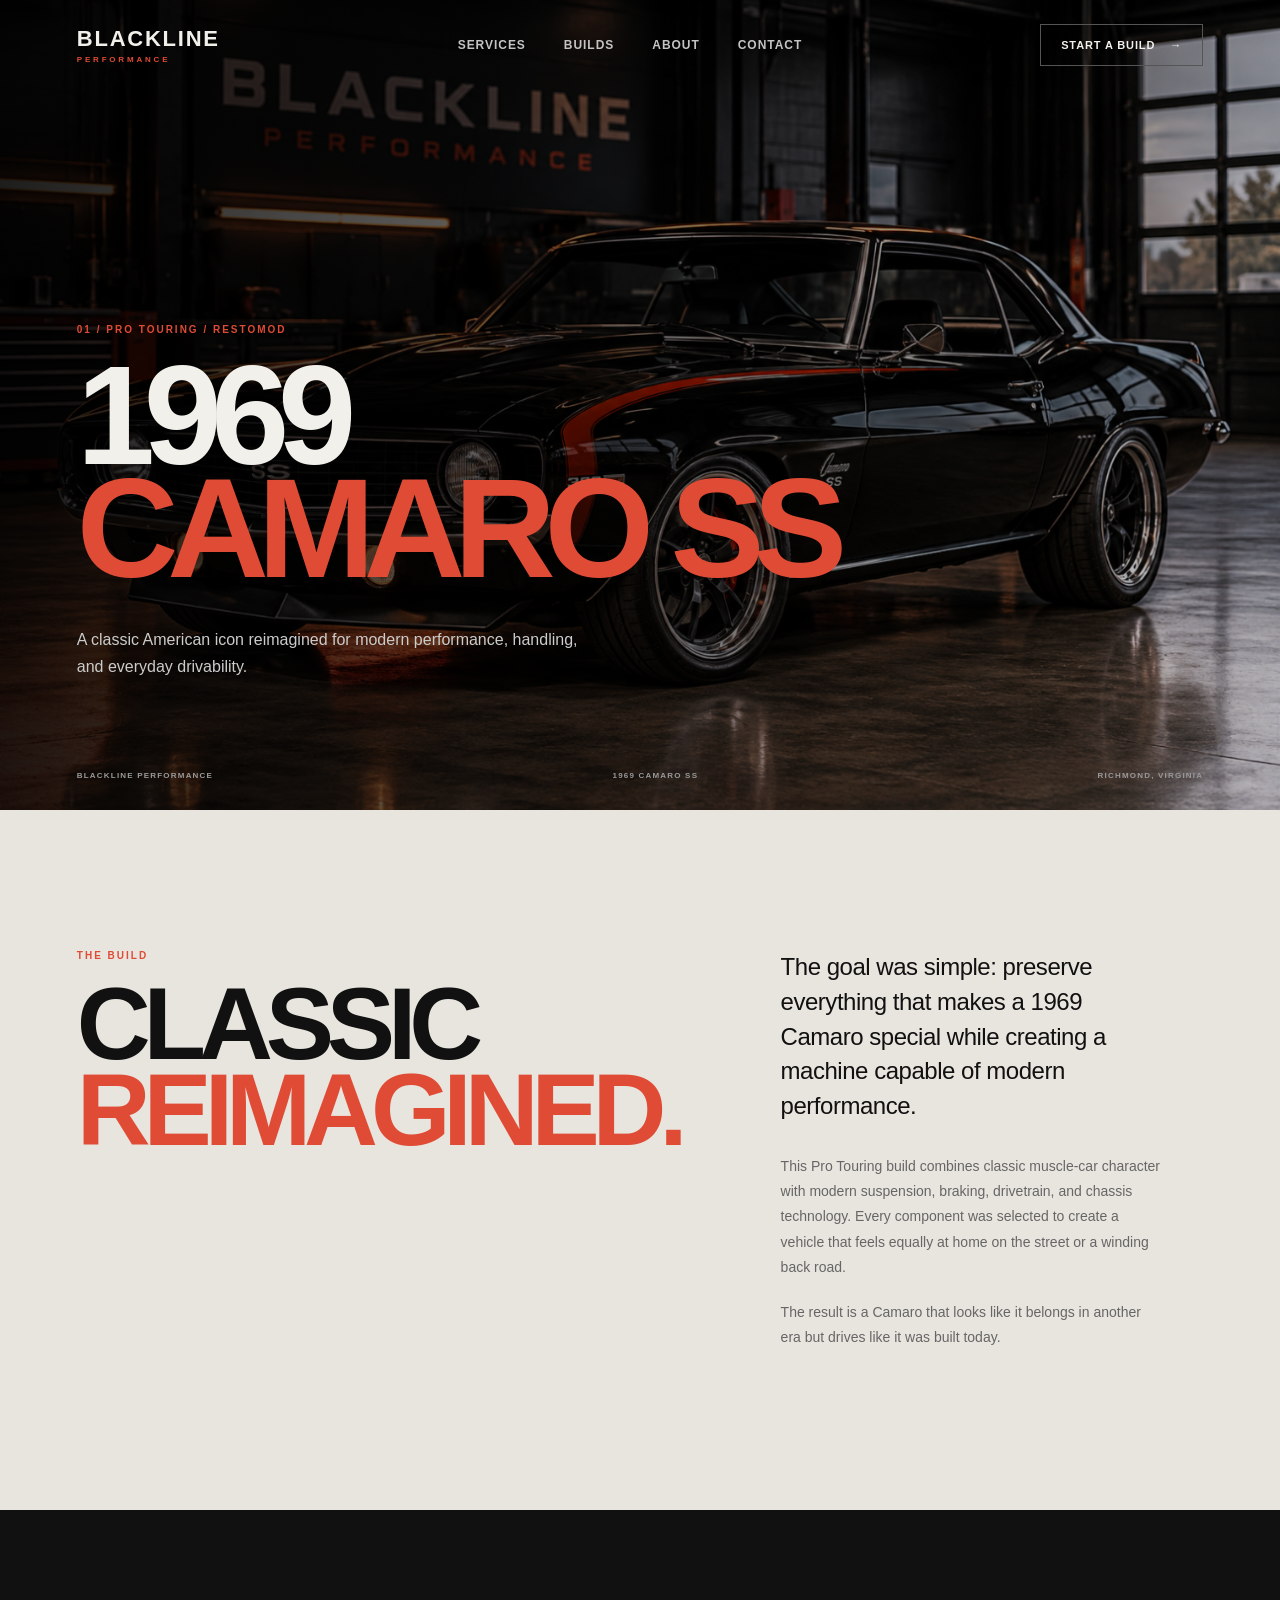
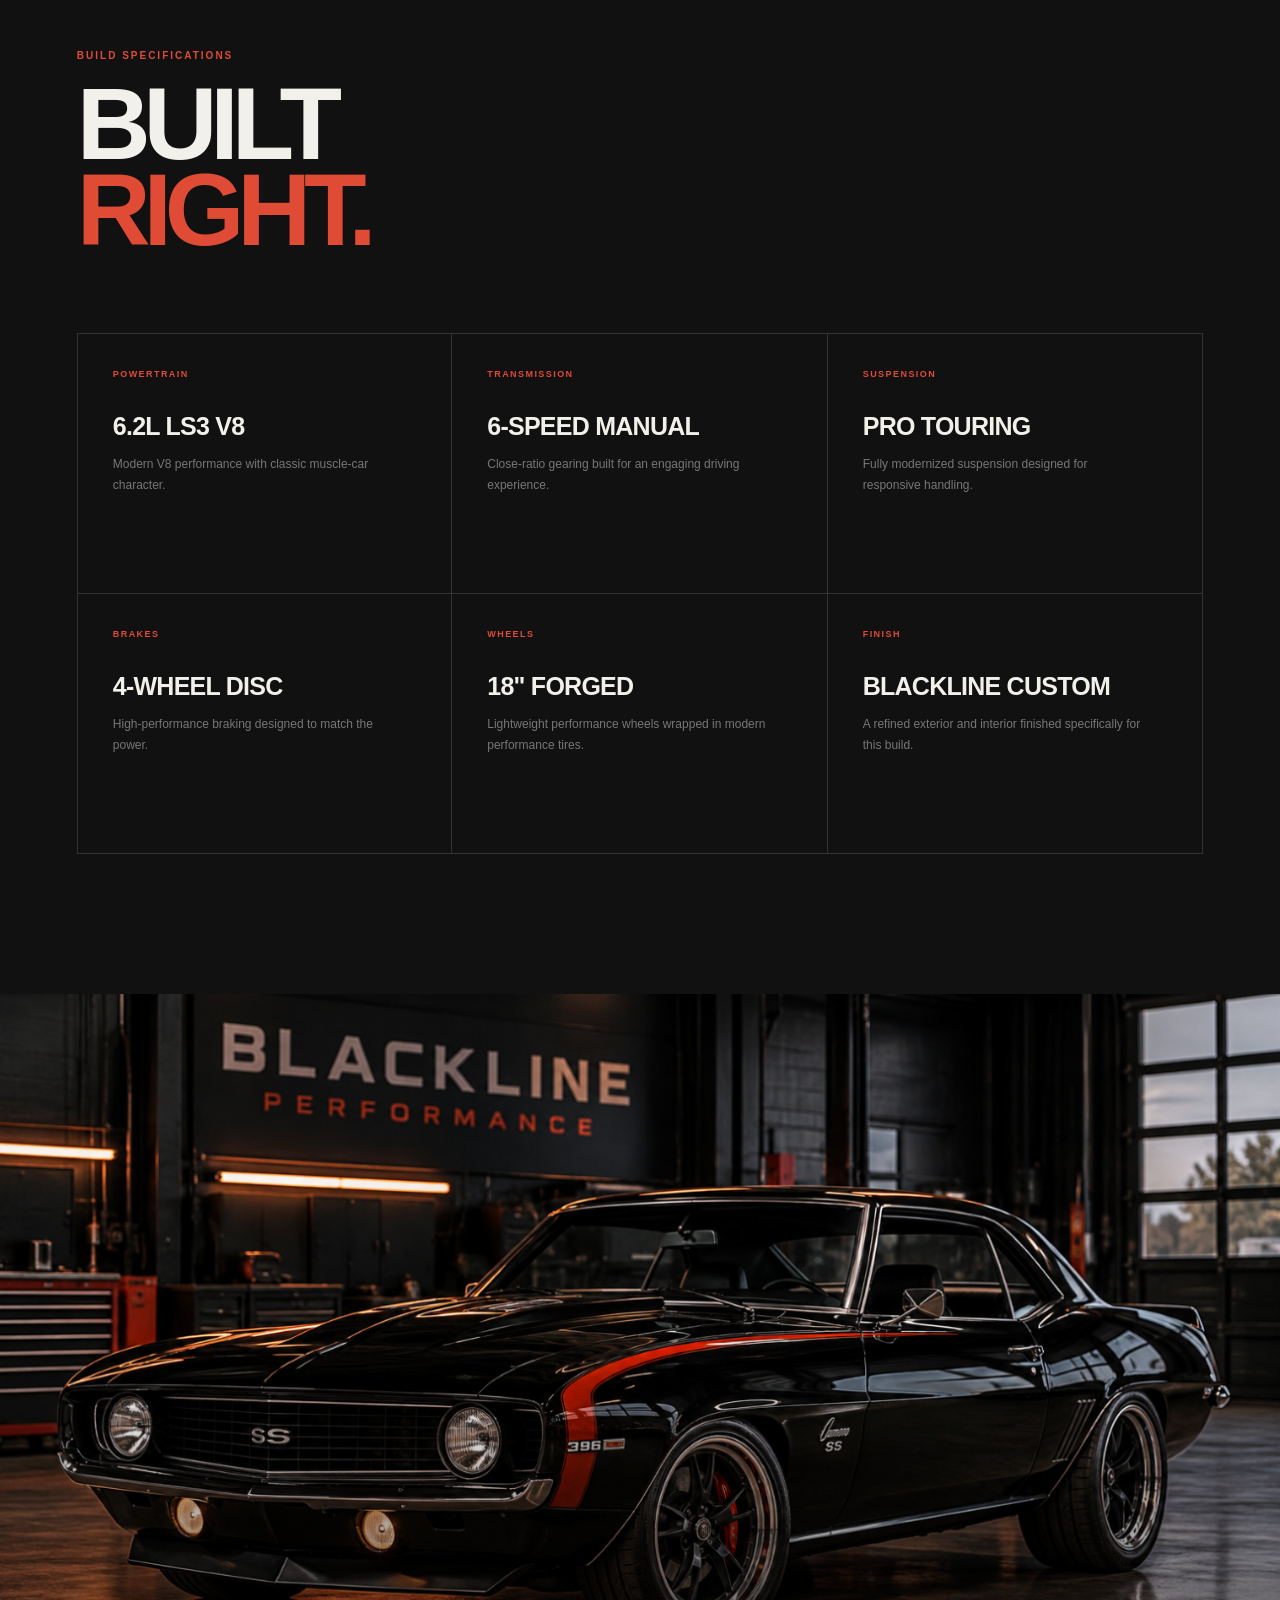
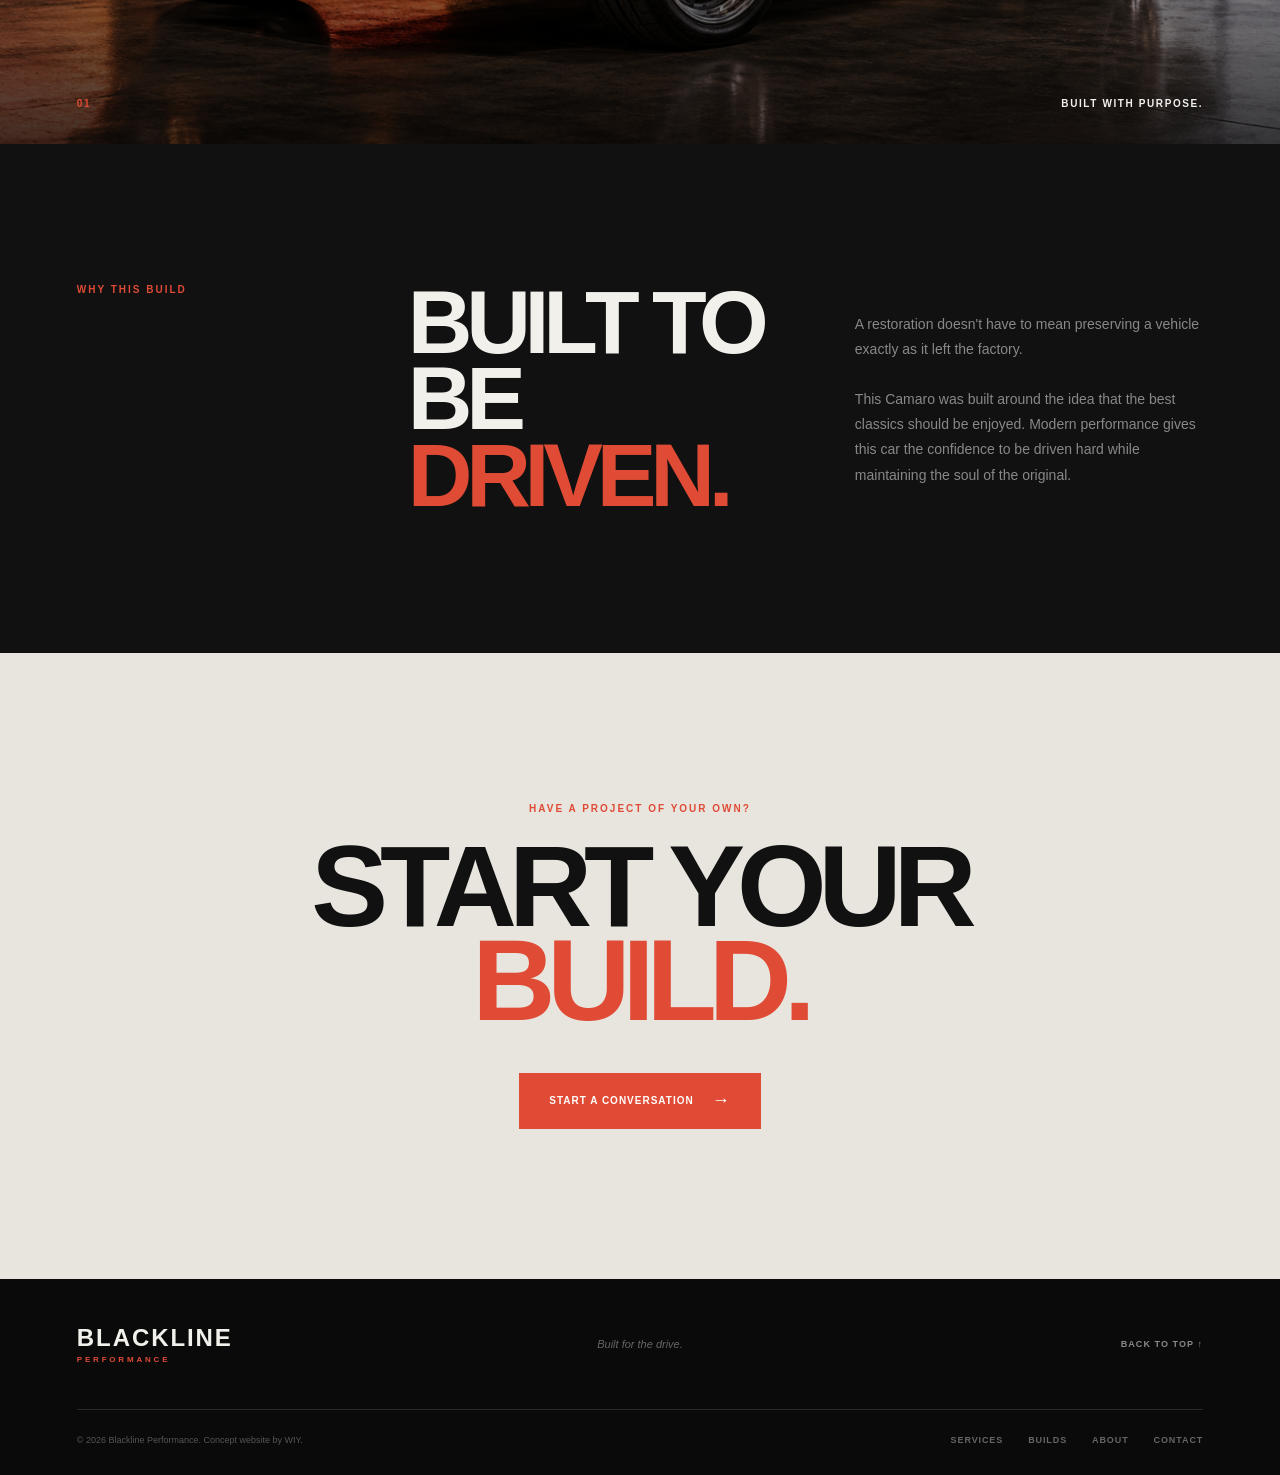
<file: build-camaro.html>
<!DOCTYPE html>
<html lang="en">

<head>

    <meta charset="UTF-8">

    <meta
        name="viewport"
        content="width=device-width, initial-scale=1.0">

    <title>1969 Camaro SS | Blackline Performance</title>

    <link rel="stylesheet" href="style.css">

</head>


<body class="build-page">


    <!-- ================================
         HEADER
    ================================= -->

    <header class="header">

        <nav class="nav">

            <a href="index.html" class="nav__logo">

                BLACKLINE

                <span>
                    PERFORMANCE
                </span>

            </a>


            <div class="nav__links">

                <a href="index.html#services">
                    Services
                </a>

                <a href="index.html#builds">
                    Builds
                </a>

                <a href="index.html#about">
                    About
                </a>

                <a href="index.html#contact">
                    Contact
                </a>

            </div>


            <a
                href="index.html#contact"
                class="nav__cta">

                Start a Build

                <span>→</span>

            </a>


            <a
                href="index.html#builds"
                class="build-page__back">

                ← All Builds

            </a>

        </nav>

    </header>



    <!-- ================================
         BUILD HERO
    ================================= -->

    <main>


        <section class="build-hero">

            <img
                src="assets/Camaro.png"
                alt="1969 Chevrolet Camaro SS"
                class="build-hero__image">


            <div class="build-hero__overlay"></div>


            <div class="build-hero__content">

                <p class="build-hero__eyebrow">
                    01 / PRO TOURING / RESTOMOD
                </p>


                <h1>
                    1969<br>
                    <span>Camaro SS</span>
                </h1>


                <p class="build-hero__description">
                    A classic American icon reimagined for
                    modern performance, handling, and
                    everyday drivability.
                </p>

            </div>


            <div class="build-hero__bottom">

                <span>
                    BLACKLINE PERFORMANCE
                </span>

                <span>
                    1969 CAMARO SS
                </span>

                <span>
                    RICHMOND, VIRGINIA
                </span>

            </div>

        </section>



        <!-- ================================
             BUILD OVERVIEW
        ================================= -->

        <section class="build-overview">

            <div class="build-overview__heading">

                <p class="section__eyebrow">
                    THE BUILD
                </p>

                <h2>
                    Classic<br>
                    <span>Reimagined.</span>
                </h2>

            </div>


            <div class="build-overview__content">

                <p class="build-overview__lead">
                    The goal was simple: preserve everything
                    that makes a 1969 Camaro special while
                    creating a machine capable of modern
                    performance.
                </p>


                <p>
                    This Pro Touring build combines classic
                    muscle-car character with modern suspension,
                    braking, drivetrain, and chassis technology.
                    Every component was selected to create a
                    vehicle that feels equally at home on the
                    street or a winding back road.
                </p>


                <p>
                    The result is a Camaro that looks like it
                    belongs in another era but drives like it
                    was built today.
                </p>

            </div>

        </section>



        <!-- ================================
             BUILD SPECS
        ================================= -->

        <section class="build-specs">

            <div class="build-specs__heading">

                <p class="section__eyebrow">
                    BUILD SPECIFICATIONS
                </p>

                <h2>
                    Built<br>
                    <span>Right.</span>
                </h2>

            </div>


            <div class="build-specs__grid">


                <div class="build-spec">

                    <span>
                        POWERTRAIN
                    </span>

                    <strong>
                        6.2L LS3 V8
                    </strong>

                    <p>
                        Modern V8 performance with
                        classic muscle-car character.
                    </p>

                </div>


                <div class="build-spec">

                    <span>
                        TRANSMISSION
                    </span>

                    <strong>
                        6-SPEED MANUAL
                    </strong>

                    <p>
                        Close-ratio gearing built
                        for an engaging driving experience.
                    </p>

                </div>


                <div class="build-spec">

                    <span>
                        SUSPENSION
                    </span>

                    <strong>
                        PRO TOURING
                    </strong>

                    <p>
                        Fully modernized suspension
                        designed for responsive handling.
                    </p>

                </div>


                <div class="build-spec">

                    <span>
                        BRAKES
                    </span>

                    <strong>
                        4-WHEEL DISC
                    </strong>

                    <p>
                        High-performance braking
                        designed to match the power.
                    </p>

                </div>


                <div class="build-spec">

                    <span>
                        WHEELS
                    </span>

                    <strong>
                        18" FORGED
                    </strong>

                    <p>
                        Lightweight performance wheels
                        wrapped in modern performance tires.
                    </p>

                </div>


                <div class="build-spec">

                    <span>
                        FINISH
                    </span>

                    <strong>
                        BLACKLINE CUSTOM
                    </strong>

                    <p>
                        A refined exterior and interior
                        finished specifically for this build.
                    </p>

                </div>


            </div>

        </section>



        <!-- ================================
             FEATURE IMAGE
        ================================= -->

        <section class="build-feature">

            <img
                src="assets/Camaro.png"
                alt="1969 Camaro SS Blackline Performance build">

            <div class="build-feature__caption">

                <span>
                    01
                </span>

                <p>
                    BUILT WITH PURPOSE.
                </p>

            </div>

        </section>



        <!-- ================================
             BUILD PHILOSOPHY
        ================================= -->

        <section class="build-philosophy">

            <p class="section__eyebrow">
                WHY THIS BUILD
            </p>


            <h2>
                Built to be<br>
                <span>Driven.</span>
            </h2>


            <div class="build-philosophy__text">

                <p>
                    A restoration doesn't have to mean
                    preserving a vehicle exactly as it
                    left the factory.
                </p>

                <p>
                    This Camaro was built around the idea
                    that the best classics should be enjoyed.
                    Modern performance gives this car the
                    confidence to be driven hard while
                    maintaining the soul of the original.
                </p>

            </div>

        </section>



        <!-- ================================
             FINAL CTA
        ================================= -->

        <section class="build-cta">

            <p class="section__eyebrow">
                HAVE A PROJECT OF YOUR OWN?
            </p>


            <h2>
                Start Your<br>
                <span>Build.</span>
            </h2>


            <a
                href="index.html#contact"
                class="build-cta__button">

                Start a Conversation

                <span>→</span>

            </a>

        </section>

    </main>



    <!-- ================================
         FOOTER
    ================================= -->

    <footer class="footer">

        <div class="footer__top">

            <a
                href="index.html"
                class="footer__logo">

                BLACKLINE

                <span>
                    PERFORMANCE
                </span>

            </a>


            <p>
                Built for the drive.
            </p>


            <a
                href="#"
                class="footer__back">

                Back to Top ↑

            </a>

        </div>


        <div class="footer__bottom">

            <p>
                © 2026 Blackline Performance.
                Concept website by WIY.
            </p>


            <div class="footer__links">

                <a href="index.html#services">
                    Services
                </a>

                <a href="index.html#builds">
                    Builds
                </a>

                <a href="index.html#about">
                    About
                </a>

                <a href="index.html#contact">
                    Contact
                </a>

            </div>

        </div>

    </footer>


</body>

</html>
</file>
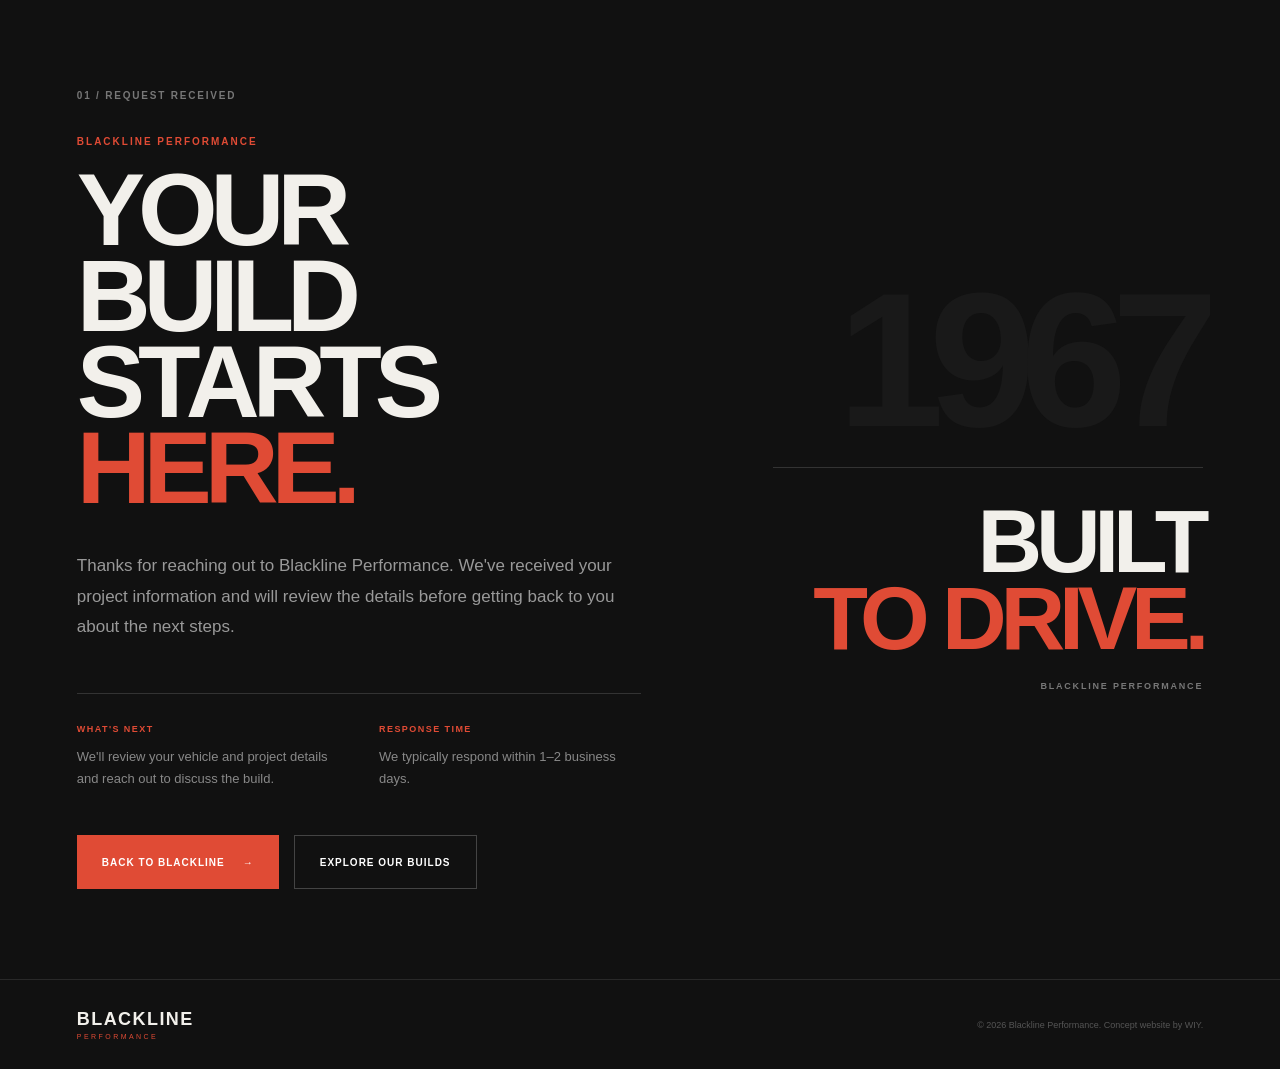
<file: confirmation.html>
<!DOCTYPE html>
<html lang="en">

<head>

    <meta charset="UTF-8">

    <meta
        name="viewport"
        content="width=device-width, initial-scale=1.0">

    <title>Build Request Received | Blackline Performance</title>

    <link rel="stylesheet" href="style.css">

</head>


<body class="confirmation-page">


    <main class="confirmation">


        <div class="confirmation__content">


            <span class="confirmation__number">
                01 / REQUEST RECEIVED
            </span>


            <p class="confirmation__eyebrow">
                BLACKLINE PERFORMANCE
            </p>


            <h1>
                Your Build<br>
                Starts <span>Here.</span>
            </h1>


            <p class="confirmation__message">
                Thanks for reaching out to Blackline Performance.
                We've received your project information and will
                review the details before getting back to you
                about the next steps.
            </p>


            <div class="confirmation__details">


                <div class="confirmation__detail">

                    <span>
                        WHAT'S NEXT
                    </span>

                    <p>
                        We'll review your vehicle and project
                        details and reach out to discuss the
                        build.
                    </p>

                </div>


                <div class="confirmation__detail">

                    <span>
                        RESPONSE TIME
                    </span>

                    <p>
                        We typically respond within
                        1–2 business days.
                    </p>

                </div>


            </div>


            <div class="confirmation__actions">


                <a
                    href="index.html"
                    class="confirmation__button confirmation__button--primary">

                    Back to Blackline

                    <span>→</span>

                </a>


                <a
                    href="index.html#builds"
                    class="confirmation__button confirmation__button--secondary">

                    Explore Our Builds

                </a>


            </div>


        </div>


        <div class="confirmation__visual">


            <div class="confirmation__visual-number">
                1967
            </div>


            <div class="confirmation__visual-line"></div>


            <p>
                BUILT
            </p>

            <p class="confirmation__visual-accent">
                TO DRIVE.
            </p>


            <span>
                BLACKLINE PERFORMANCE
            </span>


        </div>


    </main>


    <footer class="confirmation-footer">

        <div>

            <strong>
                BLACKLINE
            </strong>

            <span>
                PERFORMANCE
            </span>

        </div>


        <p>
            © 2026 Blackline Performance.
            Concept website by WIY.
        </p>


    </footer>


</body>

</html>
</file>
<file: style.css>
/* =========================================
   RESET
========================================= */

* {
    margin: 0;
    padding: 0;
    box-sizing: border-box;
}


html {
    scroll-behavior: smooth;
}


body {
    background: #111111;
    color: #f2f0eb;
    font-family: Arial, Helvetica, sans-serif;
}


a {
    color: inherit;
    text-decoration: none;
}


/* =========================================
   HEADER
========================================= */

.header {
    position: absolute;
    top: 0;
    left: 0;
    width: 100%;
    z-index: 100;
}


.nav {
    width: 100%;
    min-height: 90px;
    padding: 0 6%;
    display: flex;
    align-items: center;
    justify-content: space-between;
}


/* LOGO */

.nav__logo {
    display: flex;
    flex-direction: column;
    font-size: 22px;
    font-weight: 800;
    letter-spacing: 0.08em;
}


.nav__logo span {
    margin-top: 3px;
    font-size: 8px;
    letter-spacing: 0.35em;
    color: #e04b35;
}


/* NAV LINKS */

.nav__links {
    display: flex;
    align-items: center;
    gap: 38px;
}


.nav__links a {
    font-size: 12px;
    font-weight: 600;
    text-transform: uppercase;
    letter-spacing: 0.08em;
    color: #c4c4c4;
    transition: color 0.3s ease;
}


.nav__links a:hover {
    color: #e04b35;
}


/* CTA */

.nav__cta {
    display: inline-flex;
    align-items: center;
    gap: 15px;
    padding: 14px 20px;
    border: 1px solid #555555;
    font-size: 11px;
    font-weight: 700;
    text-transform: uppercase;
    letter-spacing: 0.08em;
    transition: 0.3s ease;
}


.nav__cta:hover {
    background: #e04b35;
    border-color: #e04b35;
    color: #ffffff;
}


/* MOBILE BUTTON */

.nav__menu {
    display: none;
    background: none;
    border: none;
    cursor: pointer;
}


.nav__menu span {
    display: block;
    width: 28px;
    height: 2px;
    background: #ffffff;
    margin: 6px 0;
}


/* =========================================
   HERO
========================================= */

.hero {
    min-height: 100vh;
    position: relative;
    display: flex;
    align-items: center;
    overflow: hidden;

    background-image:
        url("assets/Hero.png");

    background-size: cover;
    background-position: center;
}


/* DARK OVERLAY */

.hero__overlay {
    position: absolute;
    inset: 0;

    background:
        linear-gradient(
            90deg,
            rgba(0, 0, 0, 0.88) 0%,
            rgba(0, 0, 0, 0.62) 45%,
            rgba(0, 0, 0, 0.25) 100%
        );
}


/* HERO CONTENT */

.hero__content {
    position: relative;
    z-index: 2;
    width: 100%;
    max-width: 850px;
    padding: 150px 6% 100px;
}


.hero__eyebrow {
    margin-bottom: 25px;
    font-size: 11px;
    font-weight: 700;
    letter-spacing: 0.2em;
    color: #e04b35;
}


.hero h1 {
    font-size: clamp(70px, 10vw, 150px);
    line-height: 0.82;
    letter-spacing: -0.07em;
    text-transform: uppercase;
    font-weight: 800;
}


.hero h1 span {
    color: #e04b35;
}


.hero__description {
    max-width: 520px;
    margin-top: 40px;
    font-size: 17px;
    line-height: 1.7;
    color: #c8c8c8;
}


/* HERO BUTTONS */

.hero__actions {
    display: flex;
    align-items: center;
    gap: 15px;
    margin-top: 40px;
}


.hero__button {
    min-height: 54px;
    padding: 0 25px;
    display: inline-flex;
    align-items: center;
    justify-content: center;
    gap: 18px;

    font-size: 11px;
    font-weight: 700;
    text-transform: uppercase;
    letter-spacing: 0.08em;

    transition: 0.3s ease;
}


.hero__button--primary {
    background: #e04b35;
    color: #ffffff;
}


.hero__button--primary:hover {
    background: #ffffff;
    color: #111111;
}


.hero__button--secondary {
    border: 1px solid #666666;
    color: #ffffff;
}


.hero__button--secondary:hover {
    border-color: #e04b35;
    color: #e04b35;
}


/* HERO BOTTOM */

.hero__bottom {
    position: absolute;
    z-index: 2;
    bottom: 35px;
    left: 6%;
    right: 6%;

    display: flex;
    justify-content: space-between;

    font-size: 9px;
    font-weight: 700;
    letter-spacing: 0.15em;
    color: #999999;
}


/* =========================================
   MOBILE MENU
========================================= */

.mobile-menu {
    position: fixed;
    top: 0;
    right: -100%;
    width: 80%;
    max-width: 360px;
    height: 100vh;
    padding: 120px 35px 40px;

    background: #171717;

    display: flex;
    flex-direction: column;
    gap: 25px;

    z-index: 200;

    transition: right 0.4s ease;
}


.mobile-menu.active {
    right: 0;
}


.mobile-menu a {
    font-size: 18px;
    font-weight: 700;
    text-transform: uppercase;
    letter-spacing: 0.08em;
}


.mobile-menu__cta {
    margin-top: 20px;
    padding: 18px;
    background: #e04b35;
    text-align: center;
}


.overlay {
    position: fixed;
    inset: 0;
    background: rgba(0, 0, 0, 0.65);
    opacity: 0;
    visibility: hidden;
    z-index: 150;
    transition: 0.3s ease;
}


.overlay.active {
    opacity: 1;
    visibility: visible;
}


/* =========================================
   MOBILE
========================================= */

@media (max-width: 768px) {

    .nav {
        min-height: 75px;
        padding: 0 25px;
    }


    .nav__links,
    .nav__cta {
        display: none;
    }


    .nav__menu {
        display: block;
    }


    .hero {
        min-height: 100svh;
        background-position: 62% center;
    }


    .hero__content {
        padding: 140px 25px 130px;
    }


    .hero__eyebrow {
        font-size: 9px;
        line-height: 1.6;
        max-width: 300px;
    }


    .hero h1 {
        font-size: clamp(65px, 19vw, 100px);
    }


    .hero__description {
        margin-top: 30px;
        font-size: 15px;
    }


    .hero__actions {
        flex-direction: column;
        align-items: stretch;
        max-width: 330px;
    }


    .hero__button {
        width: 100%;
    }


    .hero__bottom {
        left: 25px;
        right: 25px;
        bottom: 25px;
    }


    .hero__bottom span:nth-child(2) {
        display: none;
    }


    .hero__bottom span {
        font-size: 8px;
    }

}

/* =========================================
   STATS
========================================= */

.stats {
    display: grid;
    grid-template-columns: repeat(4, 1fr);

    background: #e8e5df;
    color: #111111;

    border-bottom: 1px solid #c9c6c0;
}


.stats__item {
    min-height: 180px;
    padding: 35px;

    display: flex;
    flex-direction: column;
    justify-content: center;

    border-right: 1px solid #c9c6c0;
}


.stats__item:last-child {
    border-right: none;
}


.stats__number {
    font-size: clamp(42px, 5vw, 70px);
    line-height: 1;
    font-weight: 800;
    letter-spacing: -0.05em;
}


.stats__label {
    margin-top: 12px;

    font-size: 9px;
    font-weight: 700;
    letter-spacing: 0.16em;

    color: #666666;
}


/* =========================================
   SERVICES
========================================= */

.services {
    padding: 130px 6%;
    background: #111111;
}


.services__heading {
    display: grid;
    grid-template-columns: 1fr 0.65fr;
    gap: 80px;

    margin-bottom: 80px;
}


.section__eyebrow {
    margin-bottom: 20px;

    font-size: 10px;
    font-weight: 700;
    letter-spacing: 0.2em;

    color: #e04b35;
}


.services h2 {
    font-size: clamp(55px, 7vw, 100px);
    line-height: 0.88;
    letter-spacing: -0.06em;
    text-transform: uppercase;
}


.services h2 span {
    color: #e04b35;
}


.services__intro {
    align-self: end;

    max-width: 480px;

    font-size: 16px;
    line-height: 1.8;

    color: #999999;
}


/* SERVICE GRID */

.services__grid {
    display: grid;
    grid-template-columns: repeat(4, 1fr);

    border-top: 1px solid #333333;
}


.service-card {
    position: relative;

    min-height: 370px;

    padding: 35px;

    border-right: 1px solid #333333;

    display: flex;
    flex-direction: column;

    transition:
        background 0.3s ease,
        transform 0.3s ease;
}


.service-card:first-child {
    border-left: 1px solid #333333;
}


.service-card:hover {
    background: #191919;
}


.service-card__number {
    font-size: 10px;
    font-weight: 700;
    letter-spacing: 0.15em;

    color: #e04b35;
}


.service-card h3 {
    margin-top: auto;
    margin-bottom: 20px;

    font-size: 28px;
    line-height: 1;

    text-transform: uppercase;
    letter-spacing: -0.03em;
}


.service-card p {
    max-width: 260px;

    font-size: 13px;
    line-height: 1.7;

    color: #888888;
}


.service-card__arrow {
    margin-top: 30px;

    font-size: 24px;

    color: #e04b35;
}


/* =========================================
   SERVICES MOBILE
========================================= */

@media (max-width: 900px) {

    .stats {
        grid-template-columns: repeat(2, 1fr);
    }


    .stats__item:nth-child(2) {
        border-right: none;
    }


    .stats__item:nth-child(3),
    .stats__item:nth-child(4) {
        border-top: 1px solid #c9c6c0;
    }


    .services__heading {
        grid-template-columns: 1fr;
        gap: 35px;
    }


    .services__grid {
        grid-template-columns: repeat(2, 1fr);
    }


    .service-card:nth-child(2) {
        border-right: none;
    }


    .service-card:nth-child(3),
    .service-card:nth-child(4) {
        border-top: 1px solid #333333;
    }

}


@media (max-width: 600px) {

    .stats__item {
        min-height: 140px;
        padding: 25px;
    }


    .stats__number {
        font-size: 45px;
    }


    .services {
        padding: 90px 25px;
    }


    .services__heading {
        margin-bottom: 55px;
    }


    .services__grid {
        grid-template-columns: 1fr;
    }


    .service-card,
    .service-card:first-child,
    .service-card:nth-child(2) {
        border-left: 1px solid #333333;
        border-right: 1px solid #333333;
    }


    .service-card {
        min-height: 330px;
        border-bottom: 1px solid #333333;
    }


    .service-card:first-child {
        border-top: 1px solid #333333;
    }

}

/* =========================================
   FEATURED BUILDS
========================================= */

.builds {
    padding: 140px 6%;
    background: #e8e5df;
    color: #111111;
}


.builds__heading {
    display: grid;
    grid-template-columns: 1fr 0.65fr;
    gap: 80px;

    margin-bottom: 80px;
}


.builds h2 {
    font-size: clamp(60px, 8vw, 110px);
    line-height: 0.84;
    letter-spacing: -0.07em;
    text-transform: uppercase;
}


.builds h2 span {
    color: #e04b35;
}


.builds__intro {
    max-width: 480px;
    align-self: end;

    font-size: 16px;
    line-height: 1.8;

    color: #666666;
}


/* =========================================
   BUILD GRID
========================================= */

.builds__grid {
    display: grid;
    grid-template-columns: 1.35fr 0.65fr;
    gap: 25px;
}


/* BUILD CARD */

.build-card {
    position: relative;
}


.build-card--large {
    grid-row: span 2;
}


.build-card__image {
    position: relative;
    width: 100%;
    height: 390px;

    overflow: hidden;

    background: #222222;
}


.build-card--large .build-card__image {
    height: 805px;
}


.build-card__image::after {
    content: "";

    position: absolute;
    inset: 0;

    background: linear-gradient(
        to top,
        rgba(0, 0, 0, 0.5),
        transparent 45%
    );

    pointer-events: none;
}


.build-card__image img {
    width: 100%;
    height: 100%;

    display: block;

    object-fit: cover;

    transition: transform 0.7s ease;
}


.build-card:hover .build-card__image img {
    transform: scale(1.04);
}


/* NUMBER */

.build-card__number {
    position: absolute;

    top: 25px;
    left: 25px;

    z-index: 2;

    font-size: 11px;
    font-weight: 700;
    letter-spacing: 0.15em;

    color: #ffffff;
}


/* CARD CONTENT */

.build-card__content {
    display: flex;
    align-items: center;
    justify-content: space-between;

    gap: 20px;

    padding: 25px 0 40px;
}


.build-card__category {
    display: block;

    margin-bottom: 10px;

    font-size: 9px;
    font-weight: 700;
    letter-spacing: 0.15em;

    color: #888888;
}


.build-card h3 {
    font-size: clamp(24px, 3vw, 38px);
    line-height: 1;

    letter-spacing: -0.04em;
    text-transform: uppercase;
}


.build-card__link {
    flex-shrink: 0;

    display: inline-flex;
    align-items: center;
    gap: 12px;

    font-size: 10px;
    font-weight: 700;

    text-transform: uppercase;
    letter-spacing: 0.1em;

    color: #111111;

    transition: color 0.3s ease;
}


.build-card__link span {
    color: #e04b35;
    font-size: 18px;
}


.build-card__link:hover {
    color: #e04b35;
}


/* FOOTER */

.builds__footer {
    padding-top: 25px;

    border-top: 1px solid #c9c6c0;

    display: flex;
    justify-content: space-between;

    font-size: 9px;
    font-weight: 700;
    letter-spacing: 0.15em;

    color: #888888;
}


/* =========================================
   BUILDS RESPONSIVE
========================================= */

@media (max-width: 900px) {

    .builds {
        padding: 110px 6%;
    }


    .builds__heading {
        grid-template-columns: 1fr;
        gap: 35px;
    }


    .builds__grid {
        grid-template-columns: 1fr 1fr;
    }


    .build-card--large {
        grid-column: span 2;
        grid-row: auto;
    }


    .build-card--large .build-card__image {
        height: 550px;
    }


    .build-card__image {
        height: 350px;
    }

}


@media (max-width: 600px) {

    .builds {
        padding: 90px 25px;
    }


    .builds__heading {
        margin-bottom: 55px;
    }


    .builds__grid {
        grid-template-columns: 1fr;
        gap: 0;
    }


    .build-card--large {
        grid-column: auto;
    }


    .build-card--large .build-card__image,
    .build-card__image {
        height: 430px;
    }


    .build-card__content {
        padding: 20px 0 40px;
        align-items: flex-end;
    }


    .build-card h3 {
        font-size: 27px;
    }


    .build-card__link {
        font-size: 9px;
    }


    .builds__footer {
        gap: 20px;
        line-height: 1.5;
    }


    .builds__footer span {
        text-align: right;
    }

}

/* =========================================
   ABOUT
========================================= */

.about {
    padding: 140px 6%;
    background: #111111;
    color: #f2f0eb;
}


/* TOP */

.about__top {
    display: flex;
    justify-content: space-between;
    align-items: center;

    padding-bottom: 25px;

    border-bottom: 1px solid #333333;
}


.about__top .section__eyebrow {
    margin-bottom: 0;
}


.about__location {
    font-size: 9px;
    font-weight: 700;
    letter-spacing: 0.15em;
    color: #777777;
}


/* MAIN CONTENT */

.about__content {
    display: grid;
    grid-template-columns: 1.1fr 0.9fr;

    gap: 100px;

    padding: 100px 0;
}


.about h2 {
    font-size: clamp(65px, 8vw, 120px);
    line-height: 0.84;
    letter-spacing: -0.07em;
    text-transform: uppercase;
}


.about h2 span {
    color: #e04b35;
}


/* COPY */

.about__copy {
    max-width: 520px;
    align-self: center;
}


.about__lead {
    margin-bottom: 35px;

    font-size: 24px;
    line-height: 1.45;

    letter-spacing: -0.02em;

    color: #f2f0eb;
}


.about__copy p:not(.about__lead) {
    margin-bottom: 20px;

    font-size: 14px;
    line-height: 1.8;

    color: #8e8e8e;
}


/* LINK */

.about__link {
    display: inline-flex;
    align-items: center;
    gap: 15px;

    margin-top: 20px;
    padding-bottom: 10px;

    border-bottom: 1px solid #e04b35;

    font-size: 10px;
    font-weight: 700;

    text-transform: uppercase;
    letter-spacing: 0.1em;

    transition: 0.3s ease;
}


.about__link span {
    color: #e04b35;
    font-size: 18px;
}


.about__link:hover {
    color: #e04b35;
}


/* IMAGE */

.about__image {
    position: relative;

    width: 100%;
    height: 650px;

    overflow: hidden;

    background: #222222;
}


.about__image img {
    width: 100%;
    height: 100%;

    display: block;

    object-fit: cover;

    filter: grayscale(15%);

    transition: transform 0.7s ease;
}


.about__image:hover img {
    transform: scale(1.03);
}


/* IMAGE LABEL */

.about__image-label {
    position: absolute;

    left: 30px;
    right: 30px;
    bottom: 25px;

    display: flex;
    justify-content: space-between;

    z-index: 2;

    font-size: 9px;
    font-weight: 700;

    letter-spacing: 0.15em;

    color: #ffffff;
}


.about__image::after {
    content: "";

    position: absolute;
    inset: 0;

    background: linear-gradient(
        to top,
        rgba(0, 0, 0, 0.65),
        transparent 45%
    );

    pointer-events: none;
}


/* STATEMENT */

.about__statement {
    display: flex;
    justify-content: space-between;

    padding-top: 30px;

    border-top: 1px solid #333333;

    font-size: 9px;
    font-weight: 700;

    letter-spacing: 0.18em;

    color: #777777;
}


.about__statement span:last-child {
    color: #e04b35;
}


/* =========================================
   ABOUT RESPONSIVE
========================================= */

@media (max-width: 900px) {

    .about {
        padding: 110px 6%;
    }


    .about__content {
        grid-template-columns: 1fr;
        gap: 50px;

        padding: 80px 0;
    }


    .about__copy {
        max-width: 650px;
    }


    .about__image {
        height: 550px;
    }

}


@media (max-width: 600px) {

    .about {
        padding: 90px 25px;
    }


    .about__top {
        align-items: flex-start;
        flex-direction: column;
        gap: 15px;
    }


    .about__content {
        padding: 65px 0;
        gap: 45px;
    }


    .about h2 {
        font-size: clamp(58px, 16vw, 85px);
    }


    .about__lead {
        font-size: 20px;
    }


    .about__image {
        height: 430px;
    }


    .about__image-label {
        left: 20px;
        right: 20px;
        bottom: 20px;

        font-size: 7px;
    }


    .about__statement {
        gap: 20px;
        line-height: 1.6;
    }

}

/* =========================================
   PROCESS
========================================= */

.process {
    padding: 140px 6%;
    background: #e8e5df;
    color: #111111;
}


.process__heading {
    display: grid;
    grid-template-columns: 1fr 0.65fr;
    gap: 80px;

    margin-bottom: 90px;
}


.process h2 {
    font-size: clamp(60px, 8vw, 110px);
    line-height: 0.84;
    letter-spacing: -0.07em;
    text-transform: uppercase;
}


.process h2 span {
    color: #e04b35;
}


.process__intro {
    align-self: end;

    max-width: 480px;

    font-size: 16px;
    line-height: 1.8;

    color: #666666;
}


/* STEPS */

.process__steps {
    border-top: 1px solid #bdbab4;
}


.process__step {
    display: grid;
    grid-template-columns: 100px 1fr;

    min-height: 180px;

    padding: 35px 0;

    border-bottom: 1px solid #bdbab4;
}


.process__number {
    font-size: 11px;
    font-weight: 700;
    letter-spacing: 0.15em;

    color: #e04b35;
}


.process__step-content {
    display: grid;
    grid-template-columns: 0.65fr 1fr;
    gap: 60px;
}


.process__step h3 {
    font-size: clamp(28px, 4vw, 48px);
    line-height: 1;

    text-transform: uppercase;
    letter-spacing: -0.04em;
}


.process__step p {
    max-width: 470px;

    font-size: 14px;
    line-height: 1.8;

    color: #666666;
}


/* BOTTOM */

.process__bottom {
    display: flex;
    justify-content: space-between;

    padding-top: 25px;

    font-size: 9px;
    font-weight: 700;
    letter-spacing: 0.15em;

    color: #888888;
}


/* =========================================
   PROCESS RESPONSIVE
========================================= */

@media (max-width: 900px) {

    .process {
        padding: 110px 6%;
    }


    .process__heading {
        grid-template-columns: 1fr;
        gap: 35px;
    }


    .process__step-content {
        grid-template-columns: 1fr 1fr;
        gap: 40px;
    }

}


@media (max-width: 600px) {

    .process {
        padding: 90px 25px;
    }


    .process__heading {
        margin-bottom: 60px;
    }


    .process h2 {
        font-size: clamp(58px, 16vw, 85px);
    }


    .process__step {
        grid-template-columns: 45px 1fr;
        padding: 30px 0;
    }


    .process__step-content {
        grid-template-columns: 1fr;
        gap: 18px;
    }


    .process__step h3 {
        font-size: 32px;
    }


    .process__step p {
        font-size: 13px;
    }


    .process__bottom {
        display: grid;
        grid-template-columns: 1fr 1fr;
        gap: 15px;

        line-height: 1.5;
    }

}

/* =========================================
   CONTACT
========================================= */

.contact {
    padding: 140px 6%;
    background: #111111;
    color: #f2f0eb;
}


.contact__heading {
    max-width: 850px;
    margin-bottom: 90px;
}


.contact h2 {
    font-size: clamp(65px, 9vw, 125px);
    line-height: 0.84;
    letter-spacing: -0.07em;
    text-transform: uppercase;
}


.contact h2 span {
    color: #e04b35;
}


.contact__intro {
    max-width: 600px;
    margin-top: 40px;

    font-size: 16px;
    line-height: 1.8;

    color: #888888;
}


/* CONTACT LAYOUT */

.contact__layout {
    display: grid;
    grid-template-columns: 0.65fr 1.35fr;
    gap: 100px;

    border-top: 1px solid #333333;
    padding-top: 55px;
}


/* INFO */

.contact__info {
    display: flex;
    flex-direction: column;
}


.contact__info-item {
    padding-bottom: 30px;
    margin-bottom: 30px;

    border-bottom: 1px solid #333333;
}


.contact__info-item > span,
.contact__info-note > span {
    display: block;

    margin-bottom: 12px;

    font-size: 9px;
    font-weight: 700;
    letter-spacing: 0.16em;

    color: #e04b35;
}


.contact__info-item a {
    font-size: 17px;
    color: #f2f0eb;

    transition: color 0.3s ease;
}


.contact__info-item a:hover {
    color: #e04b35;
}


.contact__info-item p,
.contact__info-note p {
    margin: 0;

    font-size: 14px;
    line-height: 1.7;

    color: #888888;
}


.contact__info-note {
    margin-top: auto;
}


/* FORM */

.contact-form {
    display: flex;
    flex-direction: column;
    gap: 25px;
}


.contact-form__row {
    display: grid;
    grid-template-columns: 1fr 1fr;
    gap: 25px;
}


.contact-form__field {
    display: flex;
    flex-direction: column;
}


.contact-form__field label {
    margin-bottom: 10px;

    font-size: 9px;
    font-weight: 700;
    letter-spacing: 0.14em;

    text-transform: uppercase;

    color: #999999;
}


.contact-form__field input,
.contact-form__field select,
.contact-form__field textarea {

    width: 100%;

    border: 1px solid #3a3a3a;

    background: #171717;
    color: #f2f0eb;

    border-radius: 0;

    padding: 17px 18px;

    font-family: inherit;
    font-size: 14px;

    outline: none;

    transition:
        border-color 0.3s ease,
        background 0.3s ease;

}


.contact-form__field input::placeholder,
.contact-form__field textarea::placeholder {
    color: #555555;
}


.contact-form__field input:focus,
.contact-form__field select:focus,
.contact-form__field textarea:focus {
    border-color: #e04b35;
    background: #1b1b1b;
}


.contact-form__field select {
    appearance: none;
    cursor: pointer;
}


.contact-form__field textarea {
    resize: vertical;
    min-height: 170px;
}


.contact-form__submit {
    min-height: 58px;

    margin-top: 10px;

    padding: 0 25px;

    border: none;

    background: #e04b35;
    color: #ffffff;

    display: inline-flex;
    align-items: center;
    justify-content: center;
    gap: 20px;

    font-family: inherit;
    font-size: 10px;
    font-weight: 700;

    text-transform: uppercase;
    letter-spacing: 0.1em;

    cursor: pointer;

    transition: 0.3s ease;
}


.contact-form__submit:hover {
    background: #ffffff;
    color: #111111;
}


.contact-form__submit span {
    font-size: 18px;
}


.contact-form__submit:disabled {
    opacity: 0.6;
    cursor: wait;
}


.contact-form__note {
    margin: 0;

    font-size: 11px;
    line-height: 1.6;

    color: #666666;
}


/* =========================================
   FOOTER
========================================= */

.footer {
    padding: 45px 6% 30px;

    background: #0a0a0a;

    color: #f2f0eb;
}


.footer__top {
    display: grid;
    grid-template-columns: 1fr 1fr 1fr;
    align-items: center;

    padding-bottom: 45px;

    border-bottom: 1px solid #292929;
}


.footer__logo {
    display: flex;
    flex-direction: column;

    width: fit-content;

    font-size: 24px;
    font-weight: 800;
    letter-spacing: 0.08em;
}


.footer__logo span {
    margin-top: 3px;

    font-size: 8px;
    letter-spacing: 0.35em;

    color: #e04b35;
}


.footer__top > p {
    text-align: center;

    font-size: 11px;
    font-style: italic;

    color: #666666;
}


.footer__back {
    justify-self: end;

    font-size: 9px;
    font-weight: 700;

    text-transform: uppercase;
    letter-spacing: 0.12em;

    color: #888888;

    transition: color 0.3s ease;
}


.footer__back:hover {
    color: #e04b35;
}


.footer__bottom {
    display: flex;
    justify-content: space-between;
    align-items: center;

    padding-top: 25px;
}


.footer__bottom p {
    margin: 0;

    font-size: 9px;
    color: #555555;
}


.footer__links {
    display: flex;
    gap: 25px;
}


.footer__links a {
    font-size: 9px;
    font-weight: 700;

    text-transform: uppercase;
    letter-spacing: 0.1em;

    color: #666666;

    transition: color 0.3s ease;
}


.footer__links a:hover {
    color: #e04b35;
}


/* =========================================
   CONTACT / FOOTER MOBILE
========================================= */

@media (max-width: 900px) {

    .contact {
        padding: 110px 6%;
    }


    .contact__layout {
        grid-template-columns: 1fr;
        gap: 70px;
    }


    .contact__info {
        display: grid;
        grid-template-columns: 1fr 1fr;
        gap: 25px;
    }


    .contact__info-item {
        margin-bottom: 0;
    }


    .contact__info-note {
        margin-top: 0;
    }


    .footer__top {
        grid-template-columns: 1fr;
        gap: 25px;
    }


    .footer__top > p {
        text-align: left;
    }


    .footer__back {
        justify-self: start;
    }

}


@media (max-width: 600px) {

    .contact {
        padding: 90px 25px;
    }


    .contact__heading {
        margin-bottom: 60px;
    }


    .contact h2 {
        font-size: clamp(58px, 16vw, 85px);
    }


    .contact__intro {
        margin-top: 30px;
        font-size: 14px;
    }


    .contact__layout {
        padding-top: 40px;
    }


    .contact__info {
        grid-template-columns: 1fr;
        gap: 0;
    }


    .contact-form__row {
        grid-template-columns: 1fr;
        gap: 25px;
    }


    .contact-form__field input,
    .contact-form__field select,
    .contact-form__field textarea {
        font-size: 16px;
    }


    .footer {
        padding: 40px 25px 25px;
    }


    .footer__bottom {
        flex-direction: column;
        align-items: flex-start;
        gap: 25px;
    }


    .footer__links {
        flex-wrap: wrap;
        gap: 15px 20px;
    }

}

/* =========================================
   CONFIRMATION PAGE
========================================= */

.confirmation-page {
    min-height: 100vh;

    display: flex;
    flex-direction: column;

    background: #111111;
    color: #f2f0eb;
}


.confirmation {
    flex: 1;

    min-height: calc(100vh - 90px);

    display: grid;
    grid-template-columns: 1.1fr 0.9fr;

    align-items: center;

    gap: 100px;

    padding: 90px 6%;
}


/* =========================================
   CONTENT
========================================= */

.confirmation__content {
    max-width: 760px;
}


.confirmation__number {
    display: block;

    margin-bottom: 35px;

    font-size: 10px;
    font-weight: 700;

    letter-spacing: 0.18em;

    color: #777777;
}


.confirmation__eyebrow {
    margin-bottom: 20px;

    font-size: 10px;
    font-weight: 700;

    letter-spacing: 0.2em;

    color: #e04b35;
}


.confirmation h1 {
    margin: 0;

    font-size: clamp(65px, 8vw, 120px);
    line-height: 0.84;

    letter-spacing: -0.07em;

    text-transform: uppercase;
}


.confirmation h1 span {
    color: #e04b35;
}


.confirmation__message {
    max-width: 620px;

    margin-top: 40px;

    font-size: 17px;
    line-height: 1.8;

    color: #999999;
}


/* =========================================
   DETAILS
========================================= */

.confirmation__details {
    display: grid;
    grid-template-columns: 1fr 1fr;

    max-width: 700px;

    gap: 40px;

    margin-top: 50px;

    padding-top: 30px;

    border-top: 1px solid #333333;
}


.confirmation__detail span {
    display: block;

    margin-bottom: 12px;

    font-size: 9px;
    font-weight: 700;

    letter-spacing: 0.16em;

    color: #e04b35;
}


.confirmation__detail p {
    margin: 0;

    font-size: 13px;
    line-height: 1.7;

    color: #888888;
}


/* =========================================
   BUTTONS
========================================= */

.confirmation__actions {
    display: flex;

    flex-wrap: wrap;

    gap: 15px;

    margin-top: 45px;
}


.confirmation__button {
    min-height: 54px;

    padding: 0 25px;

    display: inline-flex;
    align-items: center;
    justify-content: center;

    gap: 18px;

    font-size: 10px;
    font-weight: 700;

    text-transform: uppercase;
    letter-spacing: 0.1em;

    transition: 0.3s ease;
}


.confirmation__button--primary {
    background: #e04b35;
    color: #ffffff;
}


.confirmation__button--primary:hover {
    background: #ffffff;
    color: #111111;
}


.confirmation__button--secondary {
    border: 1px solid #444444;
    color: #ffffff;
}


.confirmation__button--secondary:hover {
    border-color: #e04b35;
    color: #e04b35;
}


/* =========================================
   RIGHT SIDE
========================================= */

.confirmation__visual {
    min-height: 500px;

    display: flex;
    flex-direction: column;

    justify-content: center;
    align-items: flex-end;

    text-align: right;
}


.confirmation__visual-number {
    font-size: clamp(100px, 15vw, 220px);

    font-weight: 800;

    line-height: 0.75;

    letter-spacing: -0.08em;

    color: #191919;
}


.confirmation__visual-line {
    width: 100%;
    max-width: 430px;

    height: 1px;

    margin: 35px 0;

    background: #333333;
}


.confirmation__visual p {
    margin: 0;

    font-size: clamp(55px, 7vw, 100px);

    line-height: 0.85;

    font-weight: 800;

    letter-spacing: -0.07em;
}


.confirmation__visual-accent {
    color: #e04b35;
}


.confirmation__visual span {
    margin-top: 25px;

    font-size: 9px;
    font-weight: 700;

    letter-spacing: 0.2em;

    color: #777777;
}


/* =========================================
   FOOTER
========================================= */

.confirmation-footer {
    min-height: 90px;

    padding: 25px 6%;

    border-top: 1px solid #292929;

    display: flex;

    align-items: center;
    justify-content: space-between;
}


.confirmation-footer div {
    display: flex;
    flex-direction: column;
}


.confirmation-footer strong {
    font-size: 18px;

    letter-spacing: 0.08em;
}


.confirmation-footer span {
    margin-top: 3px;

    font-size: 7px;

    letter-spacing: 0.35em;

    color: #e04b35;
}


.confirmation-footer p {
    margin: 0;

    font-size: 9px;

    color: #555555;
}


/* =========================================
   CONFIRMATION MOBILE
========================================= */

@media (max-width: 900px) {

    .confirmation {
        grid-template-columns: 1fr;

        gap: 70px;

        padding: 80px 6%;
    }


    .confirmation__visual {
        min-height: 300px;

        align-items: flex-start;

        text-align: left;
    }


    .confirmation__visual-line {
        max-width: 100%;
    }


    .confirmation__visual-number {
        font-size: 130px;
    }

}


@media (max-width: 600px) {

    .confirmation {
        padding: 65px 25px 75px;

        gap: 60px;
    }


    .confirmation h1 {
        font-size: clamp(58px, 16vw, 85px);
    }


    .confirmation__message {
        font-size: 15px;

        margin-top: 30px;
    }


    .confirmation__details {
        grid-template-columns: 1fr;

        gap: 30px;

        margin-top: 40px;
    }


    .confirmation__actions {
        flex-direction: column;

        margin-top: 35px;
    }


    .confirmation__button {
        width: 100%;
    }


    .confirmation__visual {
        min-height: 220px;
    }


    .confirmation__visual-number {
        font-size: 100px;
    }


    .confirmation__visual p {
        font-size: 60px;
    }


    .confirmation-footer {
        padding: 30px 25px;

        flex-direction: column;

        align-items: flex-start;

        gap: 20px;
    }

}


/* =========================================
   INDIVIDUAL BUILD PAGE
========================================= */

.build-page {
    background: #111111;
    color: #f2f0eb;
}


/* =========================================
   BUILD NAV
========================================= */

.build-page .header {
    position: absolute;
}


.build-page__back {
    display: none;

    font-size: 9px;
    font-weight: 700;

    text-transform: uppercase;
    letter-spacing: 0.12em;

    color: #999999;
}


/* =========================================
   BUILD HERO
========================================= */

.build-hero {
    position: relative;

    min-height: 90vh;

    display: flex;
    align-items: flex-end;

    overflow: hidden;
}


.build-hero__image {
    position: absolute;
    inset: 0;

    width: 100%;
    height: 100%;

    object-fit: cover;
}


.build-hero__overlay {
    position: absolute;
    inset: 0;

    background:
        linear-gradient(
            90deg,
            rgba(0, 0, 0, 0.88) 0%,
            rgba(0, 0, 0, 0.48) 55%,
            rgba(0, 0, 0, 0.2) 100%
        );
}


.build-hero__content {
    position: relative;
    z-index: 2;

    padding: 170px 6% 130px;

    max-width: 1000px;
}


.build-hero__eyebrow {
    margin-bottom: 25px;

    font-size: 10px;
    font-weight: 700;

    letter-spacing: 0.2em;

    color: #e04b35;
}


.build-hero h1 {
    margin: 0;

    font-size: clamp(75px, 11vw, 160px);
    line-height: 0.8;

    font-weight: 800;

    letter-spacing: -0.08em;

    text-transform: uppercase;
}


.build-hero h1 span {
    color: #e04b35;
}


.build-hero__description {
    max-width: 520px;

    margin-top: 40px;

    font-size: 16px;
    line-height: 1.7;

    color: #cccccc;
}


.build-hero__bottom {
    position: absolute;

    z-index: 3;

    left: 6%;
    right: 6%;
    bottom: 30px;

    display: flex;
    justify-content: space-between;

    font-size: 8px;
    font-weight: 700;

    letter-spacing: 0.15em;

    color: #999999;
}


/* =========================================
   BUILD OVERVIEW
========================================= */

.build-overview {
    display: grid;

    grid-template-columns: 1fr 0.9fr;

    gap: 100px;

    padding: 140px 6%;

    background: #e8e5df;

    color: #111111;
}


.build-overview__heading h2,
.build-specs__heading h2 {
    margin: 0;

    font-size: clamp(60px, 8vw, 110px);

    line-height: 0.84;

    letter-spacing: -0.07em;

    text-transform: uppercase;
}


.build-overview__heading h2 span,
.build-specs__heading h2 span {
    color: #e04b35;
}


.build-overview__content {
    align-self: center;

    max-width: 600px;
}


.build-overview__lead {
    margin-bottom: 30px;

    font-size: 24px;
    line-height: 1.45;

    letter-spacing: -0.02em;
}


.build-overview__content p:not(.build-overview__lead) {
    margin-bottom: 20px;

    font-size: 14px;
    line-height: 1.8;

    color: #666666;
}


/* =========================================
   BUILD SPECS
========================================= */

.build-specs {
    padding: 140px 6%;

    background: #111111;
}


.build-specs__heading {
    margin-bottom: 80px;
}


.build-specs__grid {
    display: grid;

    grid-template-columns: repeat(3, 1fr);

    border-top: 1px solid #333333;
}


.build-spec {
    min-height: 260px;

    padding: 35px;

    border-right: 1px solid #333333;
    border-bottom: 1px solid #333333;
}


.build-spec:nth-child(3n + 1) {
    border-left: 1px solid #333333;
}


.build-spec > span {
    display: block;

    margin-bottom: 35px;

    font-size: 9px;
    font-weight: 700;

    letter-spacing: 0.16em;

    color: #e04b35;
}


.build-spec strong {
    display: block;

    margin-bottom: 15px;

    font-size: 25px;

    line-height: 1;

    letter-spacing: -0.03em;
}


.build-spec p {
    max-width: 280px;

    font-size: 12px;
    line-height: 1.7;

    color: #777777;
}


/* =========================================
   FEATURE IMAGE
========================================= */

.build-feature {
    position: relative;

    height: 750px;

    overflow: hidden;

    background: #222222;
}


.build-feature img {
    width: 100%;
    height: 100%;

    object-fit: cover;

    display: block;

    transition: transform 0.8s ease;
}


.build-feature:hover img {
    transform: scale(1.02);
}


.build-feature::after {
    content: "";

    position: absolute;
    inset: 0;

    background: linear-gradient(
        to top,
        rgba(0, 0, 0, 0.75),
        transparent 50%
    );
}


.build-feature__caption {
    position: absolute;

    z-index: 2;

    left: 6%;
    right: 6%;
    bottom: 35px;

    display: flex;
    justify-content: space-between;
    align-items: center;

    font-size: 10px;
    font-weight: 700;

    letter-spacing: 0.16em;
}


.build-feature__caption span {
    color: #e04b35;
}


.build-feature__caption p {
    margin: 0;
}


/* =========================================
   BUILD PHILOSOPHY
========================================= */

.build-philosophy {
    display: grid;

    grid-template-columns: 0.7fr 1fr 0.9fr;

    gap: 60px;

    padding: 140px 6%;

    background: #111111;
}


.build-philosophy h2 {
    margin: 0;

    font-size: clamp(55px, 7vw, 100px);

    line-height: 0.85;

    letter-spacing: -0.07em;

    text-transform: uppercase;
}


.build-philosophy h2 span {
    color: #e04b35;
}


.build-philosophy__text {
    align-self: end;

    max-width: 450px;
}


.build-philosophy__text p {
    margin-bottom: 25px;

    font-size: 14px;
    line-height: 1.8;

    color: #888888;
}


/* =========================================
   BUILD CTA
========================================= */

.build-cta {
    padding: 150px 6%;

    background: #e8e5df;

    color: #111111;

    text-align: center;
}


.build-cta h2 {
    margin: 25px 0 45px;

    font-size: clamp(65px, 9vw, 130px);

    line-height: 0.82;

    letter-spacing: -0.07em;

    text-transform: uppercase;
}


.build-cta h2 span {
    color: #e04b35;
}


.build-cta__button {
    display: inline-flex;

    align-items: center;
    justify-content: center;

    gap: 18px;

    min-height: 56px;

    padding: 0 30px;

    background: #e04b35;

    color: #ffffff;

    font-size: 10px;
    font-weight: 700;

    text-transform: uppercase;

    letter-spacing: 0.1em;

    transition: 0.3s ease;
}


.build-cta__button:hover {
    background: #111111;
}


.build-cta__button span {
    font-size: 18px;
}


/* =========================================
   BUILD PAGE MOBILE
========================================= */

@media (max-width: 900px) {

    .build-page__back {
        display: block;
    }


    .build-page .nav__links,
    .build-page .nav__cta {
        display: none;
    }


    .build-hero {
        min-height: 85vh;
    }


    .build-hero__content {
        padding: 150px 6% 120px;
    }


    .build-overview {
        grid-template-columns: 1fr;

        gap: 55px;

        padding: 110px 6%;
    }


    .build-specs {
        padding: 110px 6%;
    }


    .build-specs__grid {
        grid-template-columns: repeat(2, 1fr);
    }


    .build-spec:nth-child(3n + 1) {
        border-left: none;
    }


    .build-spec:nth-child(odd) {
        border-left: 1px solid #333333;
    }


    .build-feature {
        height: 600px;
    }


    .build-philosophy {
        grid-template-columns: 1fr;

        gap: 50px;

        padding: 110px 6%;
    }

}


@media (max-width: 600px) {

    .build-hero {
        min-height: 90svh;
    }


    .build-hero__content {
        padding: 140px 25px 120px;
    }


    .build-hero h1 {
        font-size: clamp(65px, 18vw, 100px);
    }


    .build-hero__description {
        font-size: 14px;
    }


    .build-hero__bottom {
        left: 25px;
        right: 25px;
        bottom: 25px;
    }


    .build-hero__bottom span:nth-child(2) {
        display: none;
    }


    .build-overview {
        padding: 90px 25px;
    }


    .build-overview__lead {
        font-size: 20px;
    }


    .build-specs {
        padding: 90px 25px;
    }


    .build-specs__heading {
        margin-bottom: 55px;
    }


    .build-specs__grid {
        grid-template-columns: 1fr;
    }


    .build-spec {
        min-height: auto;

        padding: 30px 25px;
    }


    .build-spec:nth-child(odd) {
        border-left: 1px solid #333333;
    }


    .build-spec:nth-child(even) {
        border-left: 1px solid #333333;
    }


    .build-feature {
        height: 450px;
    }


    .build-feature__caption {
        left: 25px;
        right: 25px;
        bottom: 25px;
    }


    .build-philosophy {
        padding: 90px 25px;
    }


    .build-cta {
        padding: 100px 25px;
    }


    .build-cta h2 {
        font-size: clamp(58px, 16vw, 85px);
    }

}
</file>
